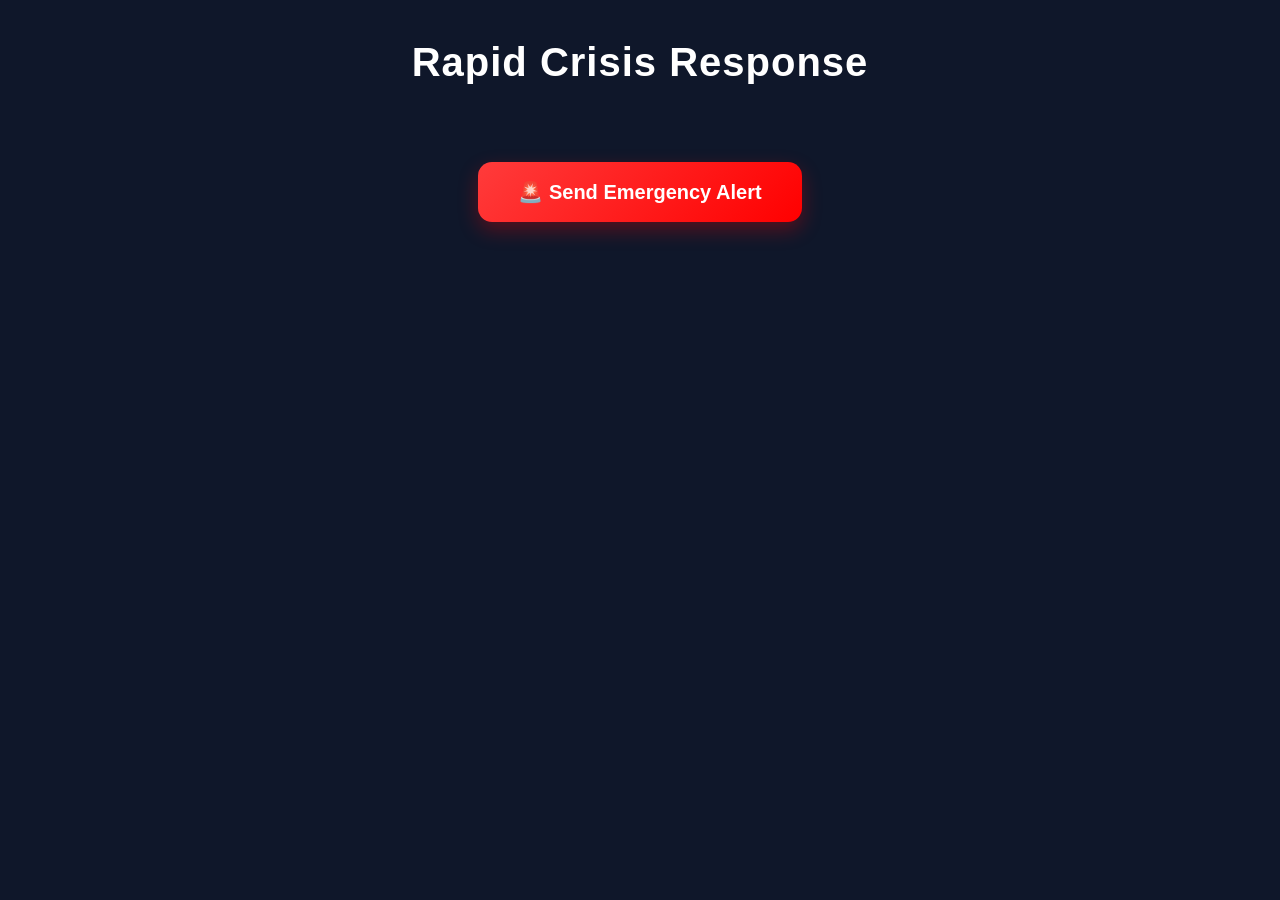
<file: frontend/index.html>
<!DOCTYPE html>
<html>
<head>
  <title>Crisis Response</title>
  <link rel="stylesheet" href="style.css">
</head>
<body>
  <h1>Rapid Crisis Response</h1>

  <button onclick="goToType()">🚨 Send Emergency Alert</button>

  <script src="script.js"></script>
</body>
</html>
</file>
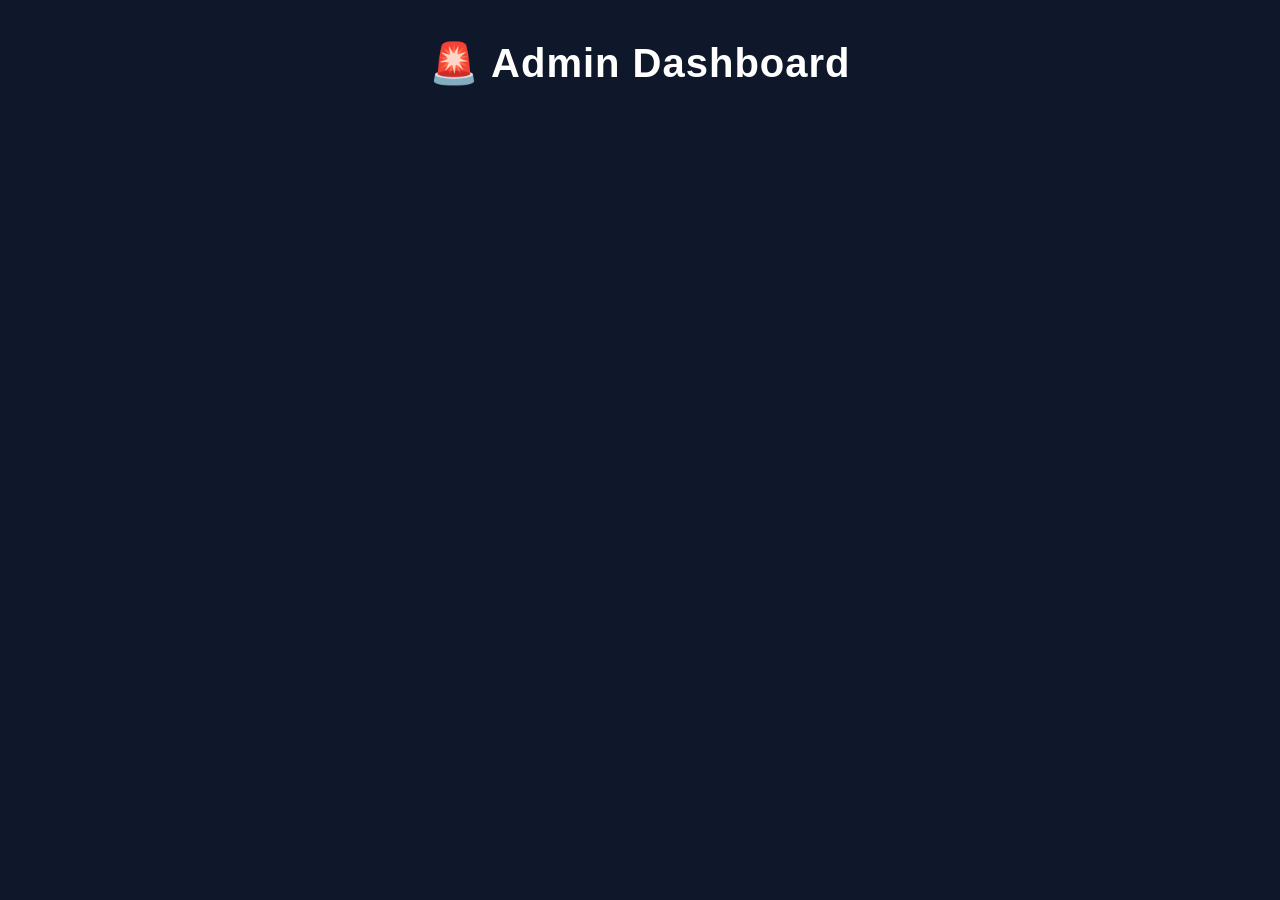
<file: frontend/dashboard.html>
<!DOCTYPE html>
<html>
<head>
  <title>Admin Dashboard</title>
  <link rel="stylesheet" href="style.css">
</head>
<body>

  <h1>🚨 Admin Dashboard</h1>

  <div class="container">
    <ul id="alertList"></ul>
  </div>

  <script>
    fetch("http://localhost:5000/alerts")
      .then(res => res.json())
      .then(data => {
        const list = document.getElementById("alertList");

        data.reverse().forEach(alert => {
          const li = document.createElement("li");

          // Add class based on type
          let typeClass = "";
          if (alert.type === "Fire") typeClass = "fire";
          if (alert.type === "Medical") typeClass = "medical";
          if (alert.type === "Crime") typeClass = "crime";

          li.className = typeClass;

          li.innerHTML = `
            <strong>Type:</strong> ${alert.type} <br>
            <strong>Location:</strong> ${alert.latitude}, ${alert.longitude} <br>
            <strong>Time:</strong> ${alert.time}
          `;

          list.appendChild(li);
        });
      })
      .catch(err => {
        console.error("Error fetching alerts:", err);
      });
  </script>

</body>
</html>
</file>
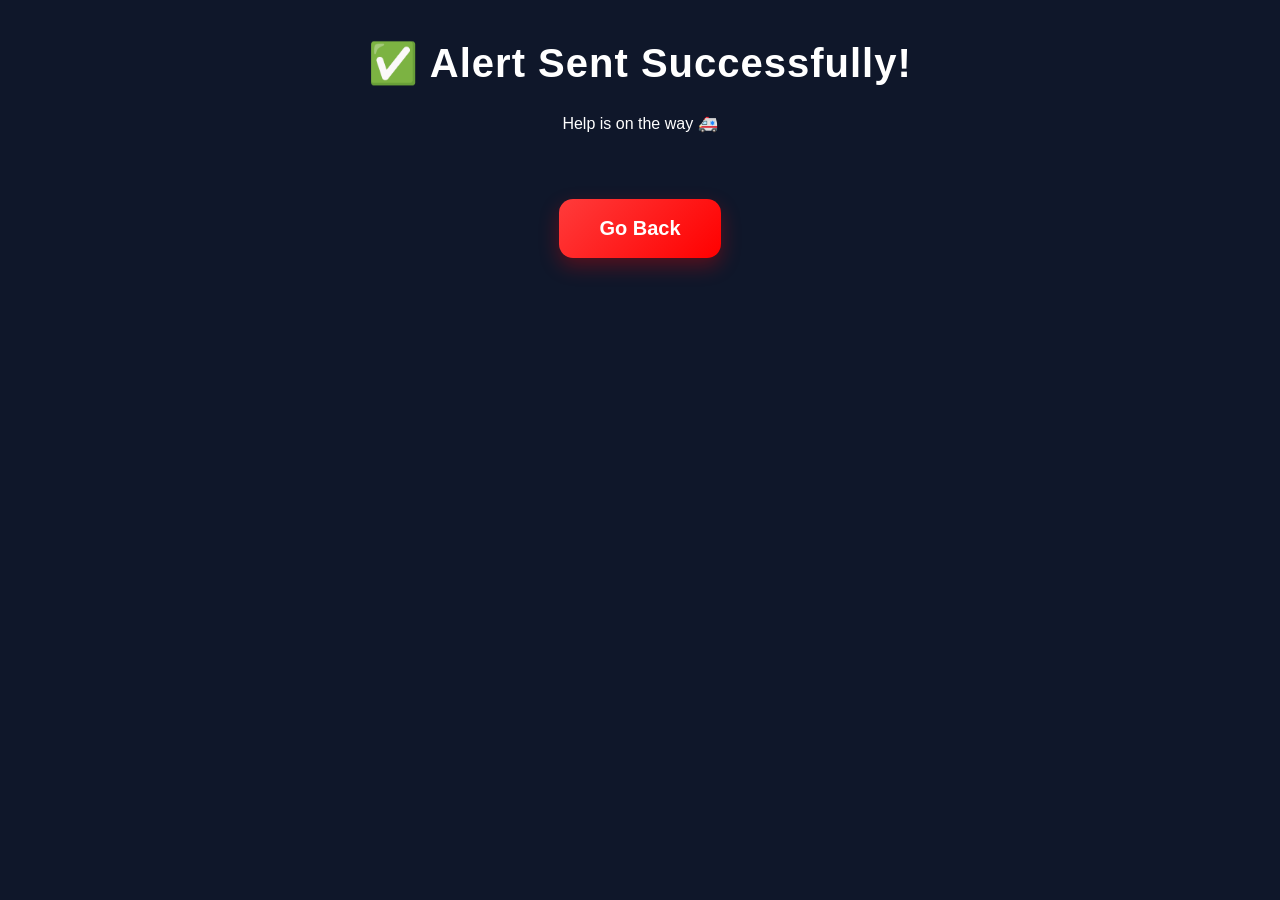
<file: frontend/success.html>
<!DOCTYPE html>
<html>
<head>
  <title>Success</title>
  <link rel="stylesheet" href="style.css">
</head>
<body>

  <h1>✅ Alert Sent Successfully!</h1>
  <p>Help is on the way 🚑</p>

  <button onclick="goHome()">Go Back</button>

  <script>
    function goHome() {
      window.location.href = "index.html";
    }
  </script>

</body>
</html>
</file>
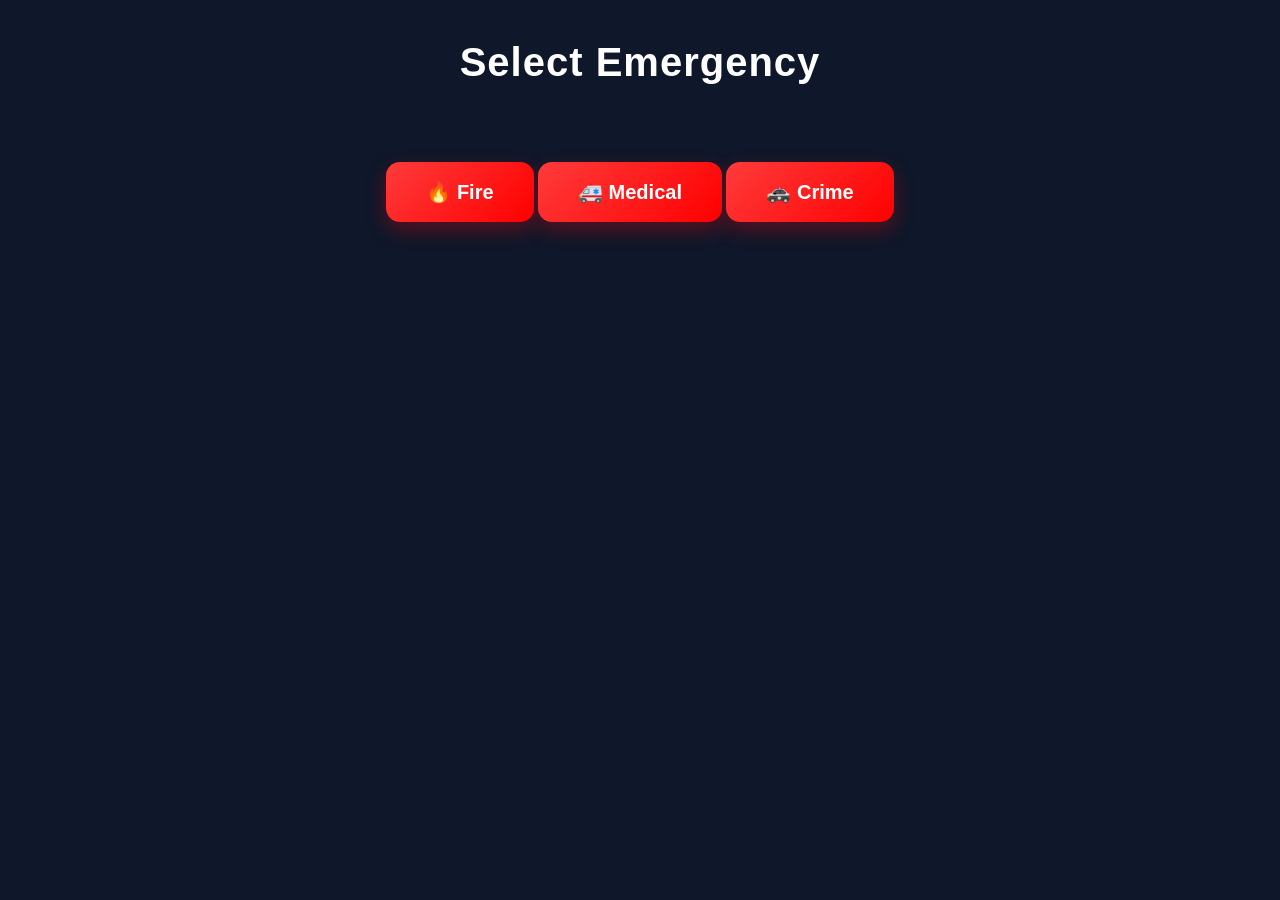
<file: frontend/type.html>
<!DOCTYPE html>
<html>
<head>
  <title>Select Emergency</title>
  <link rel="stylesheet" href="style.css">
</head>
<body>

  <h1>Select Emergency</h1>

  <button onclick="sendAlert('Fire')">🔥 Fire</button>
  <button onclick="sendAlert('Medical')">🚑 Medical</button>
  <button onclick="sendAlert('Crime')">🚓 Crime</button>

  <script src="script.js"></script>
</body>
</html>
</file>
<file: frontend/style.css>
/* Reset & base */
body {
  margin: 0;
  padding: 0;
  font-family: "Segoe UI", Arial, sans-serif;
  background: #0f172a; /* dark blue */
  color: #ffffff;
  text-align: center;
}

/* Headings */
h1 {
  margin-top: 40px;
  font-size: 2.5rem;
  letter-spacing: 1px;
}

/* Button (Home page) */
button {
  margin-top: 50px;
  padding: 18px 40px;
  font-size: 20px;
  font-weight: bold;
  border: none;
  border-radius: 14px;
  background: linear-gradient(135deg, #ff3b3b, #ff0000);
  color: white;
  cursor: pointer;
  box-shadow: 0 8px 20px rgba(255, 0, 0, 0.3);
  transition: all 0.3s ease;
}

button:hover {
  transform: scale(1.07);
  box-shadow: 0 10px 25px rgba(255, 0, 0, 0.5);
}

/* Container (dashboard) */
.container {
  margin-top: 30px;
  padding: 20px;
}

/* Alert list */
ul {
  list-style: none;
  padding: 0;
}

/* Alert card */
li {
  background: #1e293b;
  margin: 15px auto;
  padding: 18px;
  width: 85%;
  border-radius: 12px;
  text-align: left;
  box-shadow: 0 5px 15px rgba(0,0,0,0.3);
  transition: 0.2s;
}

li:hover {
  transform: scale(1.02);
}

/* Alert type highlights */
.fire {
  border-left: 6px solid orange;
}

.medical {
  border-left: 6px solid #22c55e; /* green */
}

.crime {
  border-left: 6px solid #ef4444; /* red */
}

/* Text styling inside cards */
li strong {
  color: #38bdf8;
}
</file>
